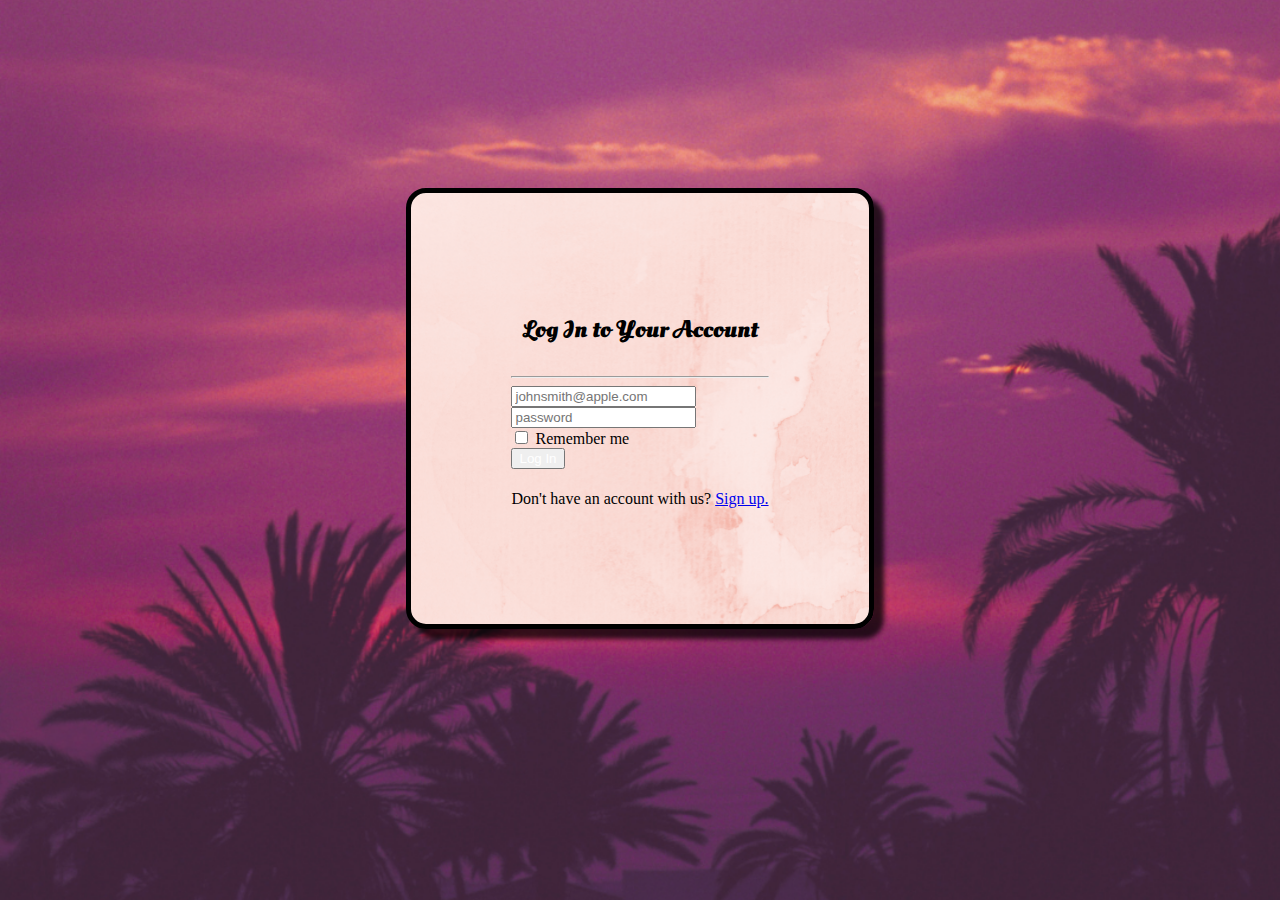
<file: index.html>
<!DOCTYPE html>
<html lang="en">
<head>
  <meta charset="UTF-8">
  <meta http-equiv="X-UA-Compatible" content="IE=edge">
  <meta name="viewport" content="width=device-width, initial-scale=1.0">
  <link href="https://cdn.jsdelivr.net/npm/bootstrap@5.1.3/dist/css/bootstrap.min.css" rel="stylesheet" integrity="sha384-1BmE4kWBq78iYhFldvKuhfTAU6auU8tT94WrHftjDbrCEXSU1oBoqyl2QvZ6jIW3" crossorigin="anonymous">
  <link href="styles.css" rel="stylesheet">
  <link rel="preconnect" href="https://fonts.googleapis.com">
<link rel="preconnect" href="https://fonts.gstatic.com" crossorigin>
<link href="https://fonts.googleapis.com/css2?family=Oleo+Script+Swash+Caps:wght@400;700&display=swap" rel="stylesheet">
  <title>Login UI</title>
</head>
<body>
  <div class="container">
    <div class="login-box">
      <div class="login-form">
        <form>
          <h2>Log In to Your Account</h2><hr>
  <div class="row mb-3">
    <div class="d-grid gap-2">
      <input type="email" class="form-control" id="inputEmail3" placeholder="johnsmith@apple.com">
    </div>
  </div>
  <div class="row mb-3">
    <div class="d-grid gap-2">
      <input type="password" class="form-control" id="inputPassword3" placeholder="password">
    </div>
  </div>
  <div class="row mb-3">
    <div class="col-sm-10 offset-sm-2">
      <div class="form-check">
        <input class="form-check-input" type="checkbox" id="gridCheck1">
        <label class="form-check-label" for="gridCheck1">
          <span class="remember">Remember me</span>
        </label>
      </div>
    </div>
  </div>
          <div class="d-grid gap-2">
          <button class="btn btn-secondary" type="button"><a href="error-page.html" class="error">
          Log In</a></button>
          </div>
          <p>Don't have an account with us? <a href="https://github.com/signup?user_email=&source=form-home-signup">Sign up.</a></p>
</form>
      </div>
    </div>
  </div>
</body>
</html>
</file>
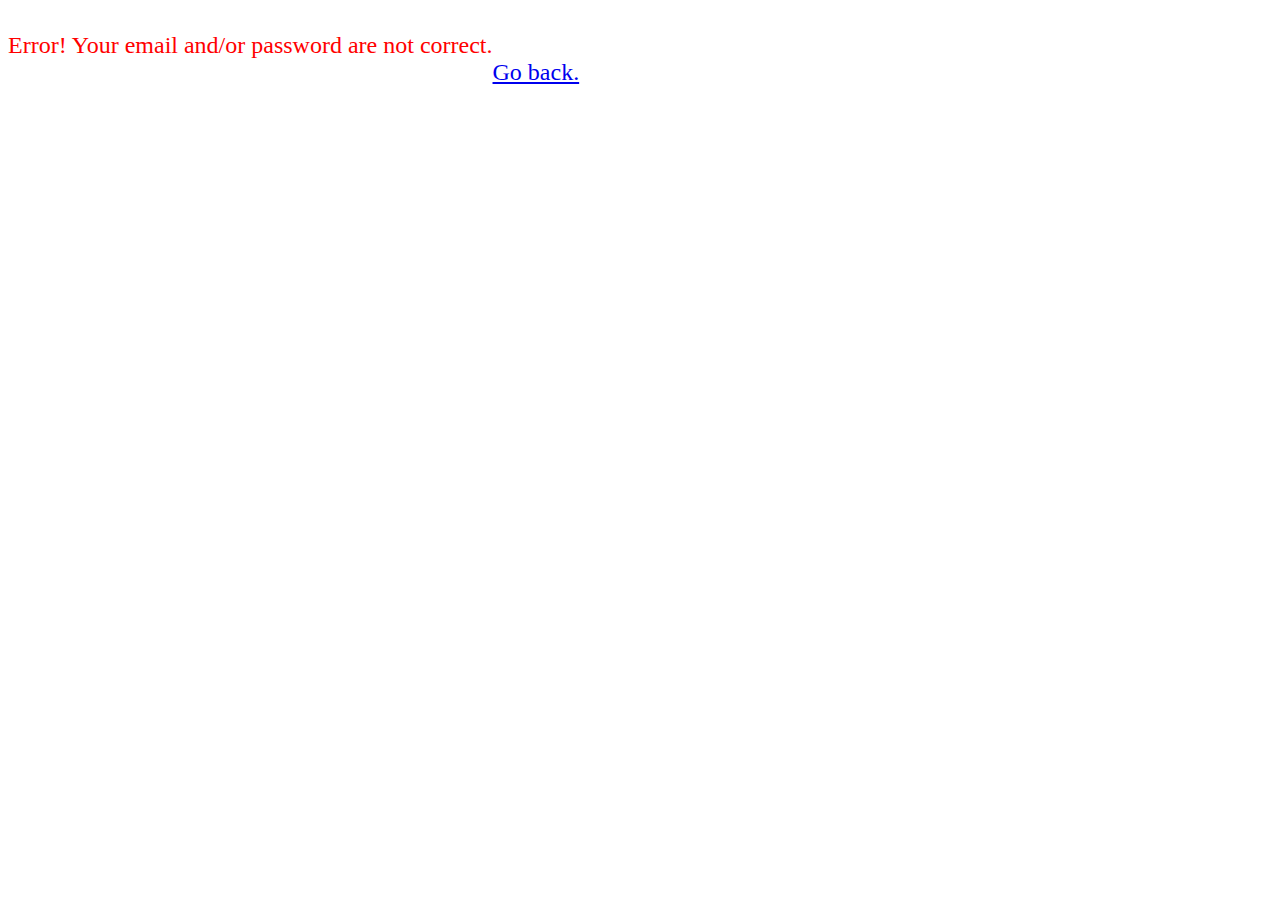
<file: error-page.html>
<!DOCTYPE html>
<html lang="en">
<head>
    <meta charset="UTF-8">
    <meta http-equiv="X-UA-Compatible" content="IE=edge">
    <meta name="viewport" content="width=device-width, initial-scale=1.0">
    <link href="https://cdn.jsdelivr.net/npm/bootstrap@5.1.3/dist/css/bootstrap.min.css" rel="stylesheet" integrity="sha384-1BmE4kWBq78iYhFldvKuhfTAU6auU8tT94WrHftjDbrCEXSU1oBoqyl2QvZ6jIW3" crossorigin="anonymous">
    <style>
    .error-message{
      color: red;
      display: flex;
      text-align: center;
      font-size: 24px;
  }
    </style>
    <title>Error</title>
</head>
<body>
    <div class="error-message">
    <p>Error! Your email and/or password are not correct.</p><p><br><a href="index.html">Go back.</a></p>
</div>
</body>
</html>
</file>
<file: styles.css>
.container{
    display: flex;
    flex-direction: column;
    justify-content: center;
    align-items: center;
  }
  body{
    background-image: url("2.png");
    background-attachment: fixed;
    background-position: center;
    background-repeat: no-repeat;
    background-size: cover;
}
  h2{
    text-align: center;
    padding-bottom: 10px;
    font-family: 'Oleo Script Swash Caps', cursive;
  }
  .login-box{
    display: flex;
    padding: 100px 100px 100px 100px;
    margin-top: 180px;
    margin-bottom: 180px;
    border: black solid 5px;
    border-radius: 20px;
    background-image: url("1.png");
    -webkit-box-shadow: 10px 10px 5px 0px rgba(0,0,0,0.75);
    -moz-box-shadow: 10px 10px 5px 0px rgba(0,0,0,0.75);
    box-shadow: 10px 10px 5px 0px rgba(0,0,0,0.75);
  }
  p{
    padding-top: 5px;
    text-align: center;
  }
  .remember{
    text-align: center;
  }
  .error{
    text-decoration: none;
    color: white;
  }
</file>
